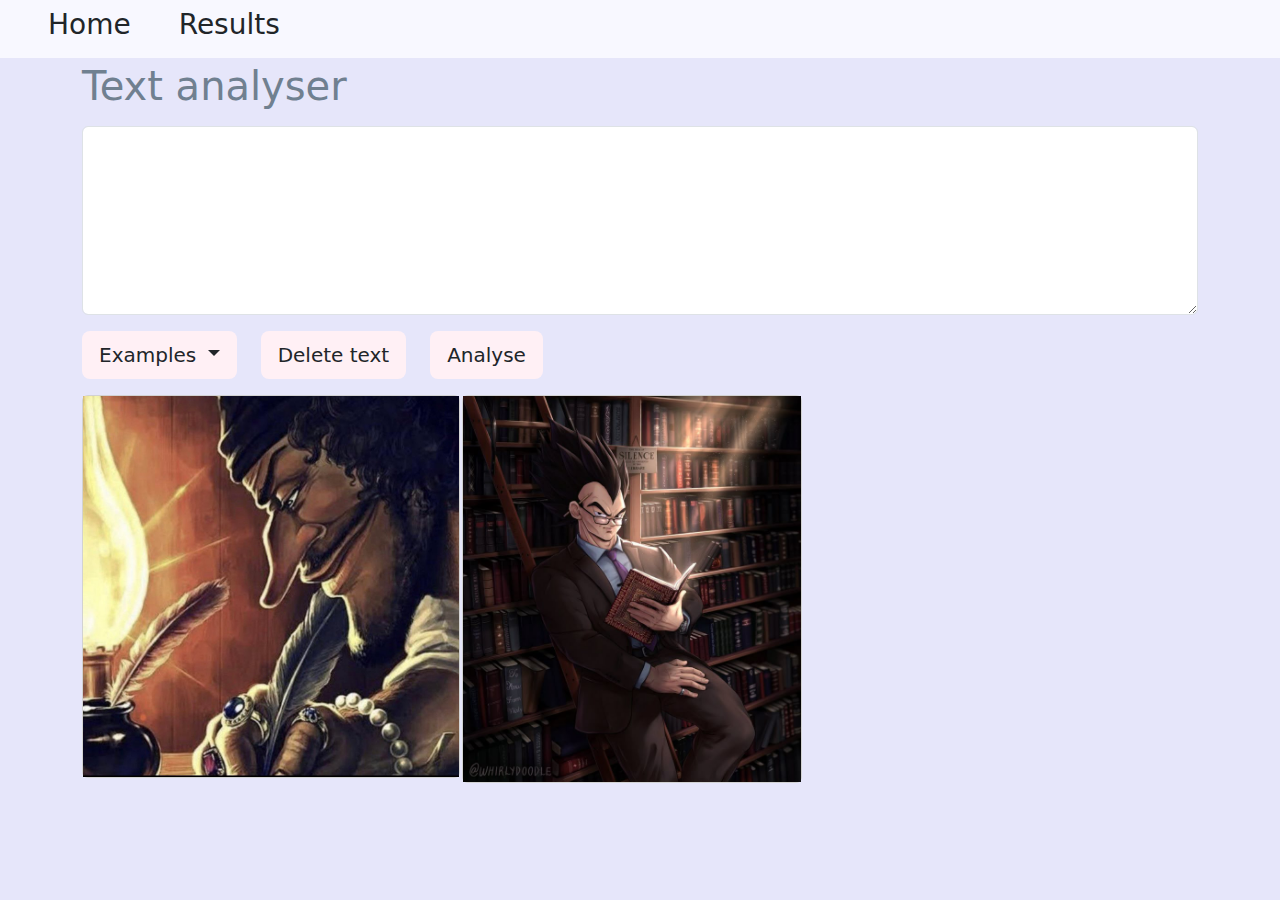
<file: FRONTEND/index.html>
<!DOCTYPE html>
<html lang="en">
<head>
    <meta charset="UTF-8">
    <meta http-equiv="X-UA-Compatible" content="IE=edge">
    <meta name="viewport" content="width=device-width, initial-scale=1.0">
    <link href="https://cdn.jsdelivr.net/npm/bootstrap@5.3.5/dist/css/bootstrap.min.css" rel="stylesheet">
    <link rel="stylesheet" href="style.css">
    <title>Szövegstatisztika</title>
</head>
<body>
    <nav class="navbar navbar-expand-lg nav-bg-color">
        <a class="nav-link mx-5" href="index.html"><h3>Home</h3></a>
        <a class="nav-link" href="results.html"><h3>Results</h3></a>
    </nav>
    <div class="container">
        <h1 class="mt-1 main-title">Text analyser</h1>
        
        <textarea id="TxtInput" class="form-control my-3" placeholder="Ide írd a szöveget">
        </textarea>
            
        <div class="row align-items-start">
            <div class="col-md-auto">
                <div class="dropdown">
                    <button class="btn btn-lg button-color dropdown-toggle" type="button" data-bs-toggle="dropdown">
                        Examples
                    </button>
                    <ul class="dropdown-menu">
                        <li><button class="dropdown-item" onclick="addText(this)" value="neuromancer">Neuromancer</button></li>
                        <li><button class="dropdown-item" onclick="addText(this)" value="lovecraft">Lovecraft</button></li>
                        <li><button class="dropdown-item" onclick="addText(this)" value="neuromancer2">Neuromancer-long</button></li>
                        <li><button class="dropdown-item" onclick="addText(this)" value="lovecraft2">Lovecraft-long</button></li>
                        <li><button class="dropdown-item" onclick="addText(this)" value="topology">Topology</button></li>
                        <li><button class="dropdown-item" onclick="addText(this)" value="school">School</button></li>
                    </ul>
                </div>
            </div>

            <div class="col-md-auto">
                <button class="btn btn-lg button-color" onclick="deleteText()">Delete text</button>
            </div>

            <div class="col-md-auto">
                <button class="btn btn-lg button-color" onclick="sendData()">Analyse</button>
            </div>
        </div>

        <div class="row mt-3">
            <div class="col-md-4">
                <div class="card" style="width: 10cm;">
                    <img src="media/writing.jpg" alt="man-writing-fire">
                 </div>
            </div>
            <div class="col-md-4">
                <div class="card" style="width: 9cm;">
                    <img src="media/vegeta-reading.jpg" alt="vegeta-reading-peak-fiction">
                </div> 
            </div>            
        </div>
        

        <!-- <div class="row align-items-center">
            <div class="card-group">
                <div class="card" style="width: 5cm;">
                    <img src="media/writing.jpg" alt="man-writing-fire">
                 </div>
                 <div class="card" style="width: 5cm;">
                    <img src="media/vegeta-reading.jpg" alt="vegeta-reading-peak-fiction">
                </div>  
            </div>            
        </div> -->
        
    </div>

    <script src="main.js"></script>
    <script src="https://cdn.jsdelivr.net/npm/bootstrap@5.3.5/dist/js/bootstrap.bundle.min.js"></script>
</body>
</html>
</file>
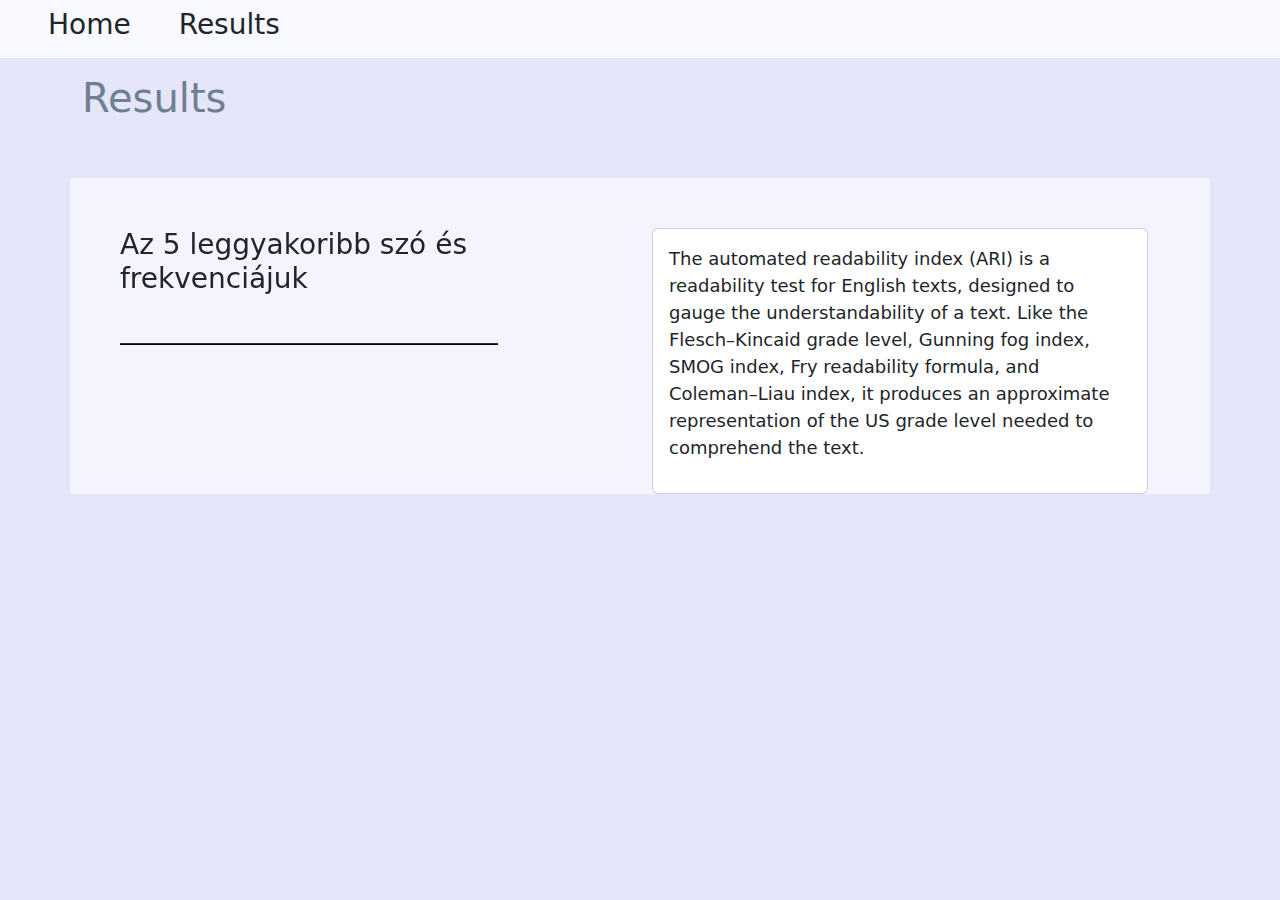
<file: FRONTEND/results.html>
<!DOCTYPE html>
<html lang="en">
<head>
    <meta charset="UTF-8">
    <meta name="viewport" content="width=device-width, initial-scale=1.0">
    <link href="https://cdn.jsdelivr.net/npm/bootstrap@5.3.5/dist/css/bootstrap.min.css" rel="stylesheet">
    <link rel="stylesheet" href="style.css">
    <title>Analysis results</title>
</head>
<body>
    <nav class="navbar navbar-expand-lg nav-bg-color">
        <a class="nav-link mx-5" href="index.html"><h3>Home</h3></a>
        <a class="nav-link" href="results.html"><h3>Results</h3></a>
    </nav>

    <div class="container">
        <div class="row my-3">
            <div class="col">
                <h1 class="main-title">Results</h1>
            </div>
        </div>
        <div class="row my-3">
            <div class="col">
                <table class="table table-primary" id="stat-table">
                    <thead id="stat-head">
                        <tr id="stat-head-row"></tr>
                    </thead>
                    <tbody id="stat-body"></tbody>
                </table>
            </div>
        </div>      
        
        <div class="row my-3" id="diagram">
            <div class="col">
                <div id="chart-with-line">
                    <div class="row bar-words-row"></div>
                    <div class="row chart-line"></div>
                    <div class="row" id="barchart"></div>
                    <h3 class="row bar-header mt-5">Az 5 leggyakoribb szó és frekvenciájuk</h3>
                </div>
            </div>
            <div class="col">
                <div class="card">
                    <div class="card-body">
                        <p>The automated readability index (ARI) is a readability test for English texts, designed to gauge the understandability of a text. Like the Flesch–Kincaid grade level, Gunning fog index, SMOG index, Fry readability formula, and Coleman–Liau index, it produces an approximate representation of the US grade level needed to comprehend the text.</p>
                    </div>
                </div>
            </div>
        </div>
    </div>
    

    <script src="results.js"></script>
    <script src="https://cdn.jsdelivr.net/npm/bootstrap@5.3.5/dist/js/bootstrap.bundle.min.js"></script>
</body>
</html>
</file>
<file: FRONTEND/style.css>
textarea {
    height: 5cm;
    resize: vertical;
  }

body {
  background-color: #E6E6FA;
  font-size: large;
}

.nav-bg-color {
  background-color: #F8F8FF;
}

.main-title {
  color: #708090;
}

.button-color {
  background-color: #FFF0F5;
}

.button-color:hover {
  background-color: rebeccapurple;
  color: wheat;
}

.bar-divs {
  margin-right: 1cm;
  width: 1cm;
  transform: rotateX(180deg);
}

.bar-divs-words {
  width: 1cm;
  margin-top: 5px;
  margin-right: 1cm;
  transform: rotateX(180deg) rotate(70deg);
}

#chart-with-line {
  transform: rotateX(180deg);
}

#diagram {
  background-color: #f4f4ff;
  width: fit-content;
  padding-top: 50px;
  padding-right: 50px;
  padding-left: 50px;
}

.chart-line {
  height: 2px;
  width: 10cm;
  background-color: black;
}

.bar-header {
  transform: rotateX(180deg);
}
</file>
